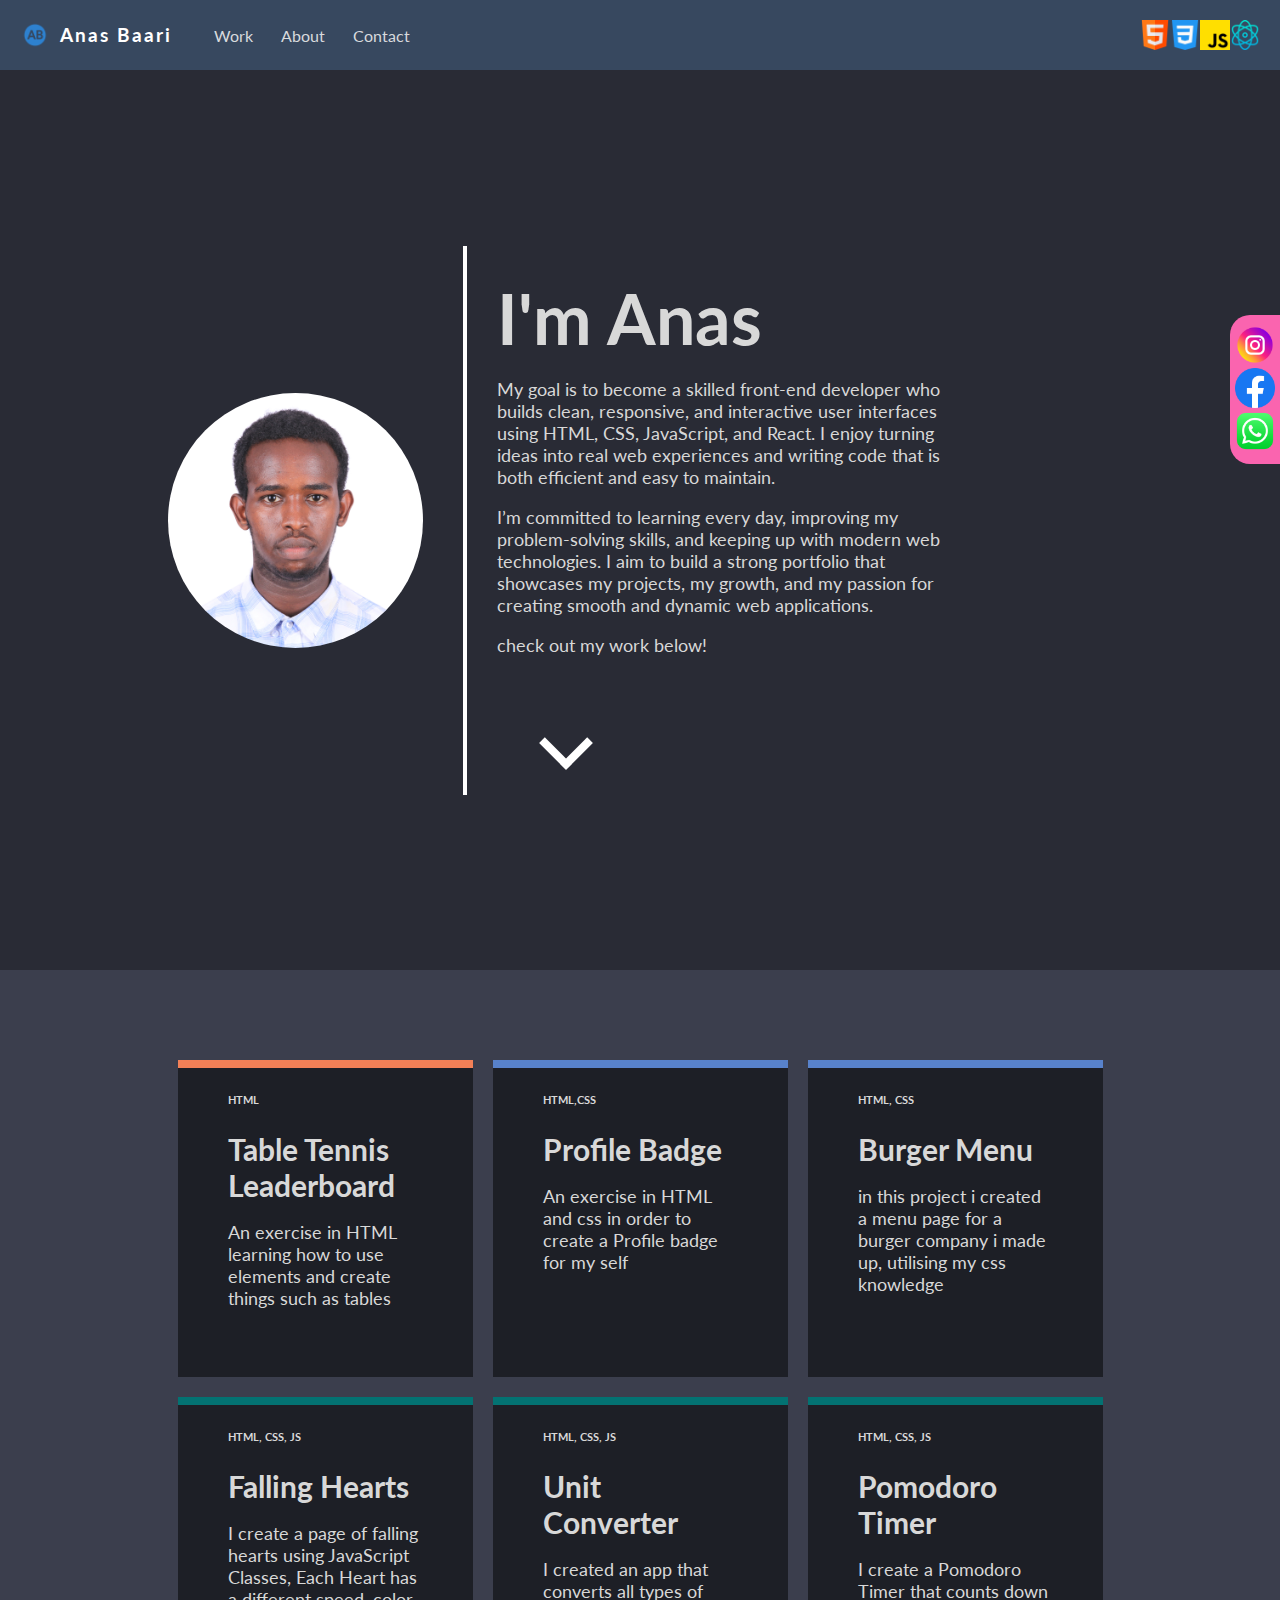
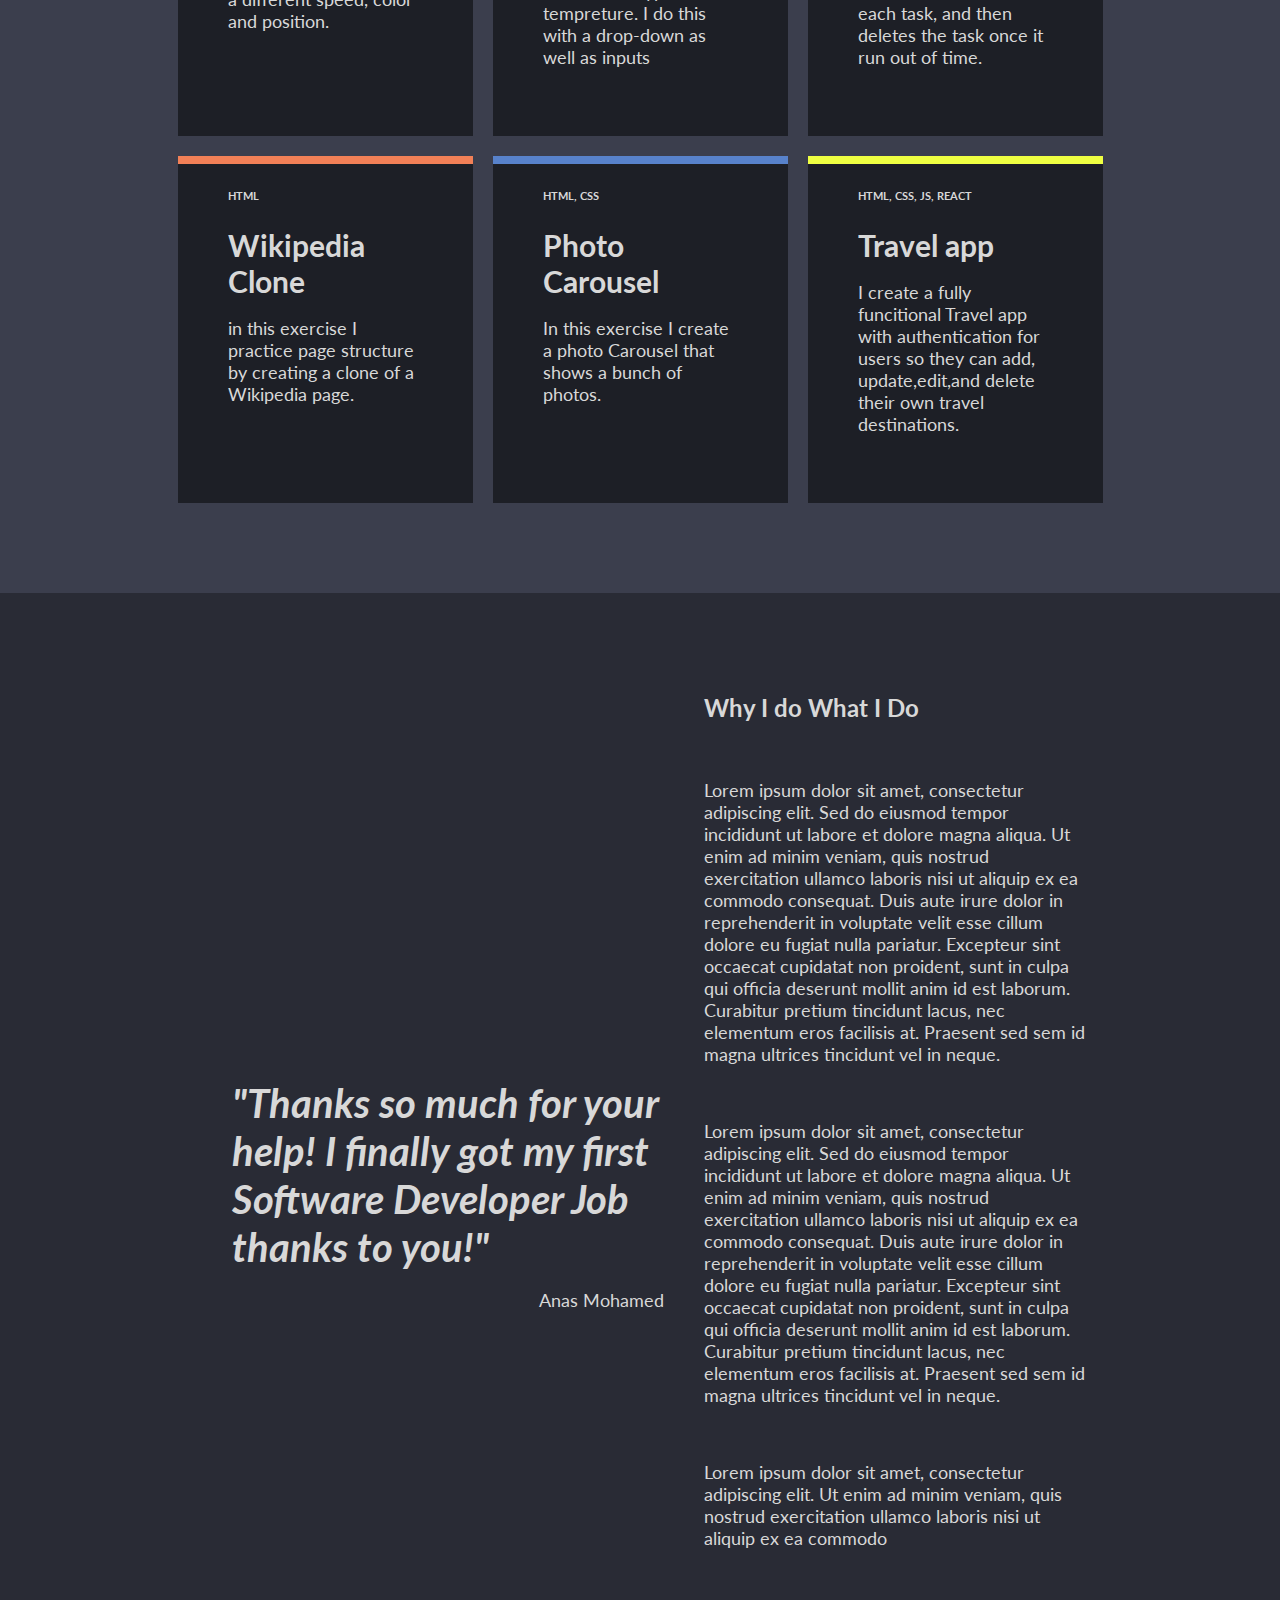
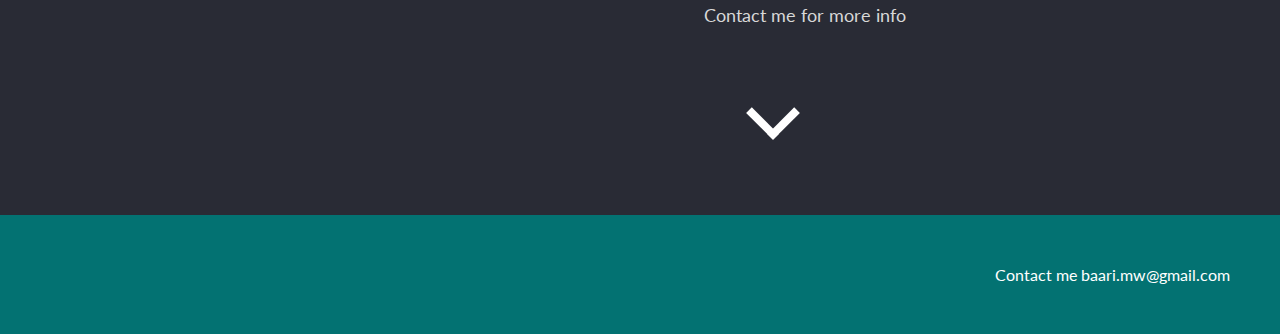
<file: index.html>
<!DOCTYPE html>
<html lang="en">

<head>
    <meta charset="UTF-8">
    <meta name="viewport" content="width=device-width, initial-scale=1.0">
    <title>My Portfolio</title>
    <link rel="stylesheet" href="css/global.css">
    <link rel="stylesheet" href="css/homepage.css">
    <link href="https://fonts.googleapis.com/css2?family=Lato:wght@100;200;300;400;500;700&display=swap"
        rel="stylesheet">
</head>

<body>

    <nav>
        <div class="nav-container">
            <div class="menu-container">
                <img src="images/my-logo.png" class="logo" alt="Anas-Baari-logo">
                <button class="hamburger">≡</button>
                <h3>Anas Baari</h3>

                <div class="nav-links">
                    <a href="" class="nav-link">Work</a>
                    <a href="pages/about-me.html" class="nav-link">About</a>
                    <a href="pages/contact.html" class="nav-link">Contact</a>
                </div>
            </div>

            <div class="tech-container">
                <img src="images/html-logo.png" alt="html-logo">
                <img src="images/css-logo.png" alt="css-logo">
                <img src="images/js-logo.png" alt="js-logo">
                <img src="images/react-logo.png" alt="react-logo">
            </div>
        </div>

        <div class="hamburger-list-container hidden">
            <a href="" class="nav-link">Work</a>
            <a href="pages/about-me.html" class="nav-link">About</a>
            <a href="pages/contact.html" class="nav-link">Contact</a>
        </div>
    </nav>

    <div class="socials">
        <a href="https://www.instagram.com/anas_baari" target="_blank">
            <img src="images/instagram-image.png" alt="instigram-image">
        </a>
        <a href="https://www.facebook.com/Anas.mw12" target="_blank">
            <img src="images/facebook-image.png" alt="facebook-image">
        </a>
        <a href="https://wa.me/252615170515" target="_blank">
            <img src="images/whatsapp-image.png" alt="whatsapp-image">
        </a>
    </div>

    <section class="main-section">
        <img class="headshot" src="images/headshot.jpg" alt="baari-headshot">
        <div class="introduction">
            <h1>I'm Anas</h1>
            <p>
                My goal is to become a skilled front-end developer who builds clean, responsive, and interactive user interfaces using HTML, CSS, JavaScript, and React. I enjoy turning ideas into real web experiences and writing code that is both efficient and easy to maintain.
            </p>
            <p>
                I’m committed to learning every day, improving my problem-solving skills, and keeping up with modern web technologies. I aim to build a strong portfolio that showcases my projects, my growth, and my passion for creating smooth and dynamic web applications.
            </p>
            <p>check out my work below!</p>
            <div class="bounce">
                <i class="arrow"></i>
            </div>

        </div>
    </section>

    <section class="work-section" id="work">
        <div class="work-card-container">
            <div class="work-card html">
                <h6>HTML</h6>
                <a href="">
                    <h3>Table Tennis Leaderboard</h3>
                </a>
                <p>
                    An exercise in HTML learning how to use elements and create things
                    such as tables
                </p>
            </div>

            <div class="work-card css">
                <h6>HTML,CSS</h6>
                <a href="">
                    <h3>Profile Badge</h3>
                </a>
                <p>
                    An exercise in HTML and css in order to create a Profile
                    badge for my self
                </p>
            </div>

            <div class="work-card css">
                <h6>HTML, CSS</h6>
                <a href="">
                    <h3>Burger Menu</h3>
                </a>
                <p>
                    in this project i created a menu page for a burger company i made
                    up, utilising my css knowledge
                </p>
            </div>

            <div class="work-card js">
                <h6>HTML, CSS, JS</h6>
                <a href="">
                    <h3>Falling Hearts</h3>
                </a>
                <p>
                    I create a page of falling hearts using JavaScript Classes, Each
                    Heart has a different speed, color and position.
                </p>
            </div>

            <div class="work-card js">
                <h6>HTML, CSS, JS</h6>
                <a href="">
                    <h3>Unit Converter</h3>
                </a>
                <p>
                    I created an app that converts all types of tempreture. I do this
                    with a drop-down as well as inputs
                </p>
            </div>

            <div class="work-card js">
                <h6>HTML, CSS, JS</h6>
                <a href="">
                    <h3>Pomodoro Timer</h3>
                </a>
                <p>
                    I create a Pomodoro Timer that counts down each task, and then
                    deletes the task once it run out of time.
                </p>
            </div>

            <div class="work-card html">
                <h6>HTML</h6>
                <a href="">
                    <h3>Wikipedia Clone</h3>
                </a>
                <p>
                    in this exercise I practice page structure by creating a clone of a
                    Wikipedia page.
                </p>
            </div>

            <div class="work-card css">
                <h6>HTML, CSS</h6>
                <a href="">
                    <h3>Photo Carousel</h3>
                </a>
                <p>
                    In this exercise I create a photo Carousel that shows a bunch of
                    photos.
                </p>
            </div>

            <div class="work-card react">
                <h6>HTML, CSS, JS, REACT</h6>
                <a href="">
                    <h3>Travel app</h3>
                </a>
                <p>
                    I create a fully funcitional Travel app with authentication for users
                    so they can add, update,edit,and delete their own travel destinations.
                </p>
            </div>
        </div>
    </section>
    <section class="about-section">
        <div class="quote-container">
            <h3 class="quote">
                "Thanks so much for your help! I finally got my first Software
                Developer Job thanks to you!"
            </h3>
            <p>Anas Mohamed</p>
        </div>
        <div class="about-container">
            <h2>Why I do What I Do</h2>
            <br>
            <p>
                Lorem ipsum dolor sit amet, consectetur adipiscing elit.
                Sed do eiusmod tempor incididunt ut labore et dolore magna aliqua.
                Ut enim ad minim veniam, quis nostrud exercitation ullamco laboris nisi ut aliquip ex ea commodo
                consequat.
                Duis aute irure dolor in reprehenderit in voluptate velit esse cillum dolore eu fugiat nulla pariatur.
                Excepteur sint occaecat cupidatat non proident, sunt in culpa qui officia deserunt mollit anim id est
                laborum.
                Curabitur pretium tincidunt lacus, nec elementum eros facilisis at.
                Praesent sed sem id magna ultrices tincidunt vel in neque.
            </p>

            <br>
            <p>
                Lorem ipsum dolor sit amet, consectetur adipiscing elit.
                Sed do eiusmod tempor incididunt ut labore et dolore magna aliqua.
                Ut enim ad minim veniam, quis nostrud exercitation ullamco laboris nisi ut aliquip ex ea commodo
                consequat.
                Duis aute irure dolor in reprehenderit in voluptate velit esse cillum dolore eu fugiat nulla pariatur.
                Excepteur sint occaecat cupidatat non proident, sunt in culpa qui officia deserunt mollit anim id est
                laborum.
                Curabitur pretium tincidunt lacus, nec elementum eros facilisis at.
                Praesent sed sem id magna ultrices tincidunt vel in neque.
            </p>
            <br>
            <p>
                Lorem ipsum dolor sit amet, consectetur adipiscing elit.
                Ut enim ad minim veniam, quis nostrud exercitation ullamco laboris nisi
                ut aliquip ex ea commodo
            </p>
            <br>
            <p>Contact me for more info</p>
            <div class="bounce"><i class="arrow"></i></div>
        </div>
    </section>

    <footer>
        <a href="mailto:baari.mw@gmail.com" target="_blank">Contact me baari.mw@gmail.com</a>
    </footer>

    <script src="js/app.js"></script>
</body>

</html>
</file>
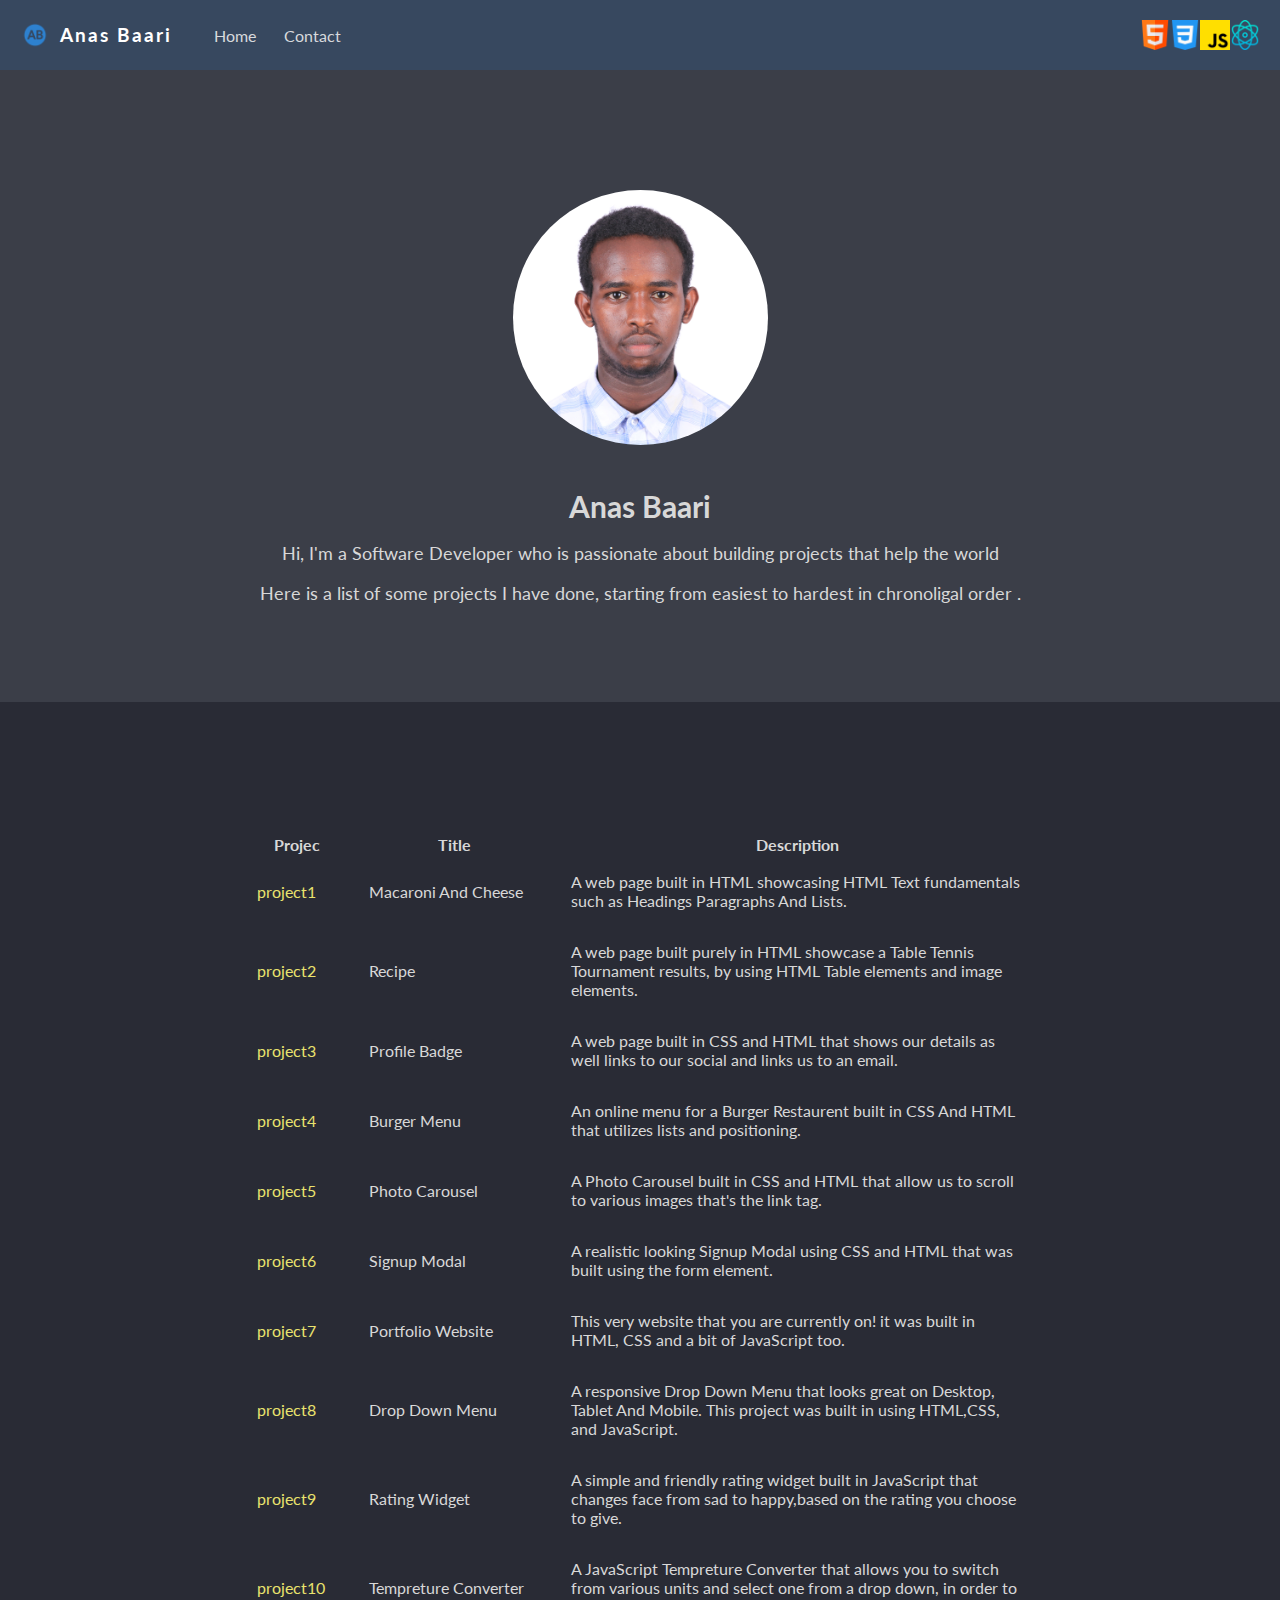
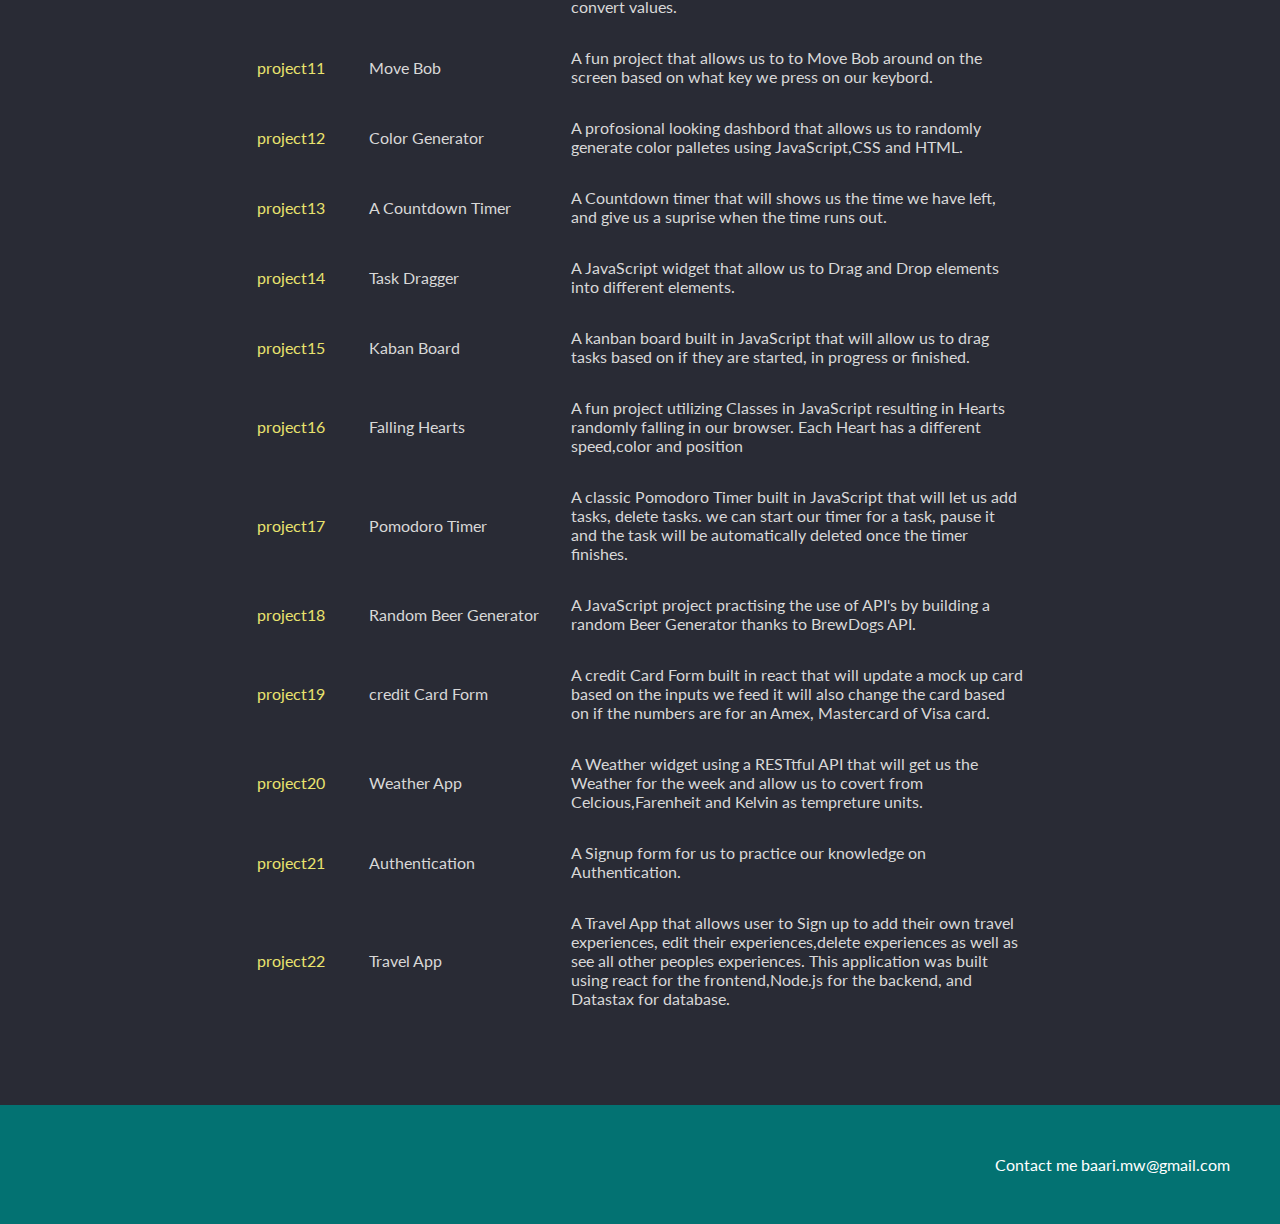
<file: pages/about-me.html>
<!DOCTYPE html>
<html lang="en">

<head>
    <meta charset="UTF-8">
    <meta name="viewport" content="width=device-width, initial-scale=1.0">
    <title>About me</title>
    <link rel="stylesheet" href="../css/global.css">
    <link rel="stylesheet" href="../css/about-me.css">
</head>

<body>
    <nav>
        <div class="nav-container">
            <div class="menu-container">
                <img src="../images/my-logo.png" class="logo" alt="Anas-Baari-logo">
                <button class="hamburger">≡</button>
                <h3>Anas Baari</h3>

                <div class="nav-links">
                    <a href="../index.html" class="nav-link">Home</a>
                    <a href="../pages/contact.html" class="nav-link">Contact</a>
                </div>
            </div>

            <div class="tech-container">
                <img src="../images/html-logo.png" alt="html-logo">
                <img src="../images/css-logo.png" alt="css-logo">
                <img src="../images/js-logo.png" alt="js-logo">
                <img src="../images/react-logo.png" alt="react-logo">
            </div>
        </div>

        <div class="hamburger-list-container hidden">
            <a href="../index.html" class="nav-link">Home</a>
            <a href="../pages/contact.html" class="nav-link">Contact</a>
        </div>
    </nav>

    <section class="about-me">
        <img class="headshot-about" src="../images/headshot.jpg" alt="baari-headshot">
        <h3>Anas Baari</h3>

        <p>
            Hi, I'm a Software Developer who is passionate about building
            projects that help the world 
        </p>
        
        <p>
            Here is a list of some projects I have done, starting from easiest
            to hardest in chronoligal order .
        </p>
    </section>

    <section class="projects">

        <table>
            <thead>
                <tr>
                    <th id="project">Projec</th>
                    <th id="title">Title</th>
                    <th>Description</th>
                </tr>
            </thead>
            <tbody>
                <tr>
                    <td> <a href="">project1</a></td>
                    <td>Macaroni And Cheese </td>
                    <td>
                        A web page built in HTML showcasing
                        HTML Text fundamentals such as Headings
                        Paragraphs And Lists.
                    </td>
                </tr>

                <tr>
                    <td> <a href="">project2</a></td>
                    <td>Recipe</td>
                    <td>
                        A web page built purely in HTML showcase a Table
                        Tennis Tournament results, by using HTML Table
                        elements and image elements.
                    </td>
                </tr>

                <tr>
                    <td> <a href="">project3</a></td>
                    <td>Profile Badge</td>
                    <td>
                        A web page built in CSS and HTML that shows our details as well
                        links to our social and links us to an email.
                    </td>
                </tr>

                <tr>
                    <td> <a href="">project4</a></td>
                    <td>Burger Menu</td>
                    <td>
                        An online menu for a Burger Restaurent built in CSS And HTML that
                        utilizes lists and positioning.
                    </td>
                </tr>

                <tr>
                    <td> <a href="">project5</a></td>
                    <td>Photo Carousel</td>
                    <td>
                        A Photo Carousel built in CSS and HTML that allow us to scroll
                        to various images that's the link tag.
                    </td>
                </tr>

                <tr>
                    <td> <a href="">project6</a></td>
                    <td>Signup Modal</td>
                    <td>
                        A realistic looking Signup Modal using CSS and HTML that
                        was built using the form element.
                    </td>
                </tr>

                <tr>
                    <td> <a href="">project7</a></td>
                    <td>Portfolio Website</td>
                    <td>
                        This very website that you are currently on! it was built in HTML,
                        CSS and a bit of JavaScript too.
                    </td>
                </tr>

                <tr>
                    <td> <a href="">project8</a></td>
                    <td>Drop Down Menu</td>
                    <td>
                        A responsive Drop Down Menu that looks great on Desktop, Tablet And Mobile.
                        This project was built in using HTML,CSS, and JavaScript.
                    </td>
                </tr>

                <tr>
                    <td> <a href="">project9</a></td>
                    <td>Rating Widget</td>
                    <td>
                        A simple and friendly rating widget built in JavaScript that changes face
                        from sad to happy,based on the rating you choose to give.
                    </td>
                </tr>

                <tr>
                    <td> <a href="">project10</a></td>
                    <td>Tempreture Converter</td>
                    <td>
                        A JavaScript Tempreture Converter that allows you to switch from various units
                        and select one from a drop down, in order to convert values.
                    </td>
                </tr>

                <tr>
                    <td> <a href="">project11</a></td>
                    <td>Move Bob</td>
                    <td>
                        A fun project that allows us to to Move Bob around on the screen based on
                        what key we press on our keybord.
                    </td>
                </tr>

                <tr>
                    <td> <a href="">project12</a></td>
                    <td>Color Generator</td>
                    <td>
                        A profosional looking dashbord that allows us to randomly generate
                        color palletes using JavaScript,CSS and HTML.
                    </td>
                </tr>

                <tr>
                    <td> <a href="">project13</a></td>
                    <td>A Countdown Timer</td>
                    <td>
                        A Countdown timer that will shows us the time we have left, and give us
                        a suprise when the time runs out.
                    </td>
                </tr>

                <tr>
                    <td> <a href="">project14</a></td>
                    <td>Task Dragger</td>
                    <td>
                        A JavaScript widget that allow us to Drag and Drop elements into
                        different elements.
                    </td>
                </tr>

                <tr>
                    <td> <a href="">project15</a></td>
                    <td>Kaban Board</td>
                    <td>
                        A kanban board built in JavaScript that will allow us to drag tasks
                        based on if they are started, in progress or finished.
                    </td>
                </tr>

                <tr>
                    <td> <a href="">project16</a></td>
                    <td>Falling Hearts</td>
                    <td>
                        A fun project utilizing Classes in JavaScript resulting in Hearts
                        randomly falling in our browser. Each Heart has a different speed,color and position
                    </td>
                </tr>

                <tr>
                    <td> <a href="">project17</a></td>
                    <td>Pomodoro Timer</td>
                    <td>
                        A classic Pomodoro Timer built in JavaScript that will let us add tasks,
                        delete tasks. we can start our timer for a task, pause it and the task will
                        be automatically deleted once the timer finishes.
                    </td>
                </tr>

                <tr>
                    <td> <a href="">project18</a></td>
                    <td>Random Beer Generator</td>
                    <td>
                        A JavaScript project practising the use of API's by building a random
                        Beer Generator thanks to BrewDogs API.
                    </td>
                </tr>

                <tr>
                    <td> <a href="">project19</a></td>
                    <td>credit Card Form</td>
                    <td>
                        A credit Card Form built in react that will update a mock up card based
                        on the inputs we feed it will also change the card based on if the
                        numbers are for an Amex, Mastercard of Visa card.
                    </td>
                </tr>

                <tr>
                    <td> <a href="">project20</a></td>
                    <td>Weather App</td>
                    <td>
                        A Weather widget using a RESTtful API that will get us the Weather for the week
                        and allow us to covert from Celcious,Farenheit and Kelvin as tempreture units.
                    </td>
                </tr>

                <tr>
                    <td> <a href="">project21</a></td>
                    <td>Authentication</td>
                    <td>
                        A Signup form for us to practice our knowledge on Authentication.
                    </td>
                </tr>

                <tr>
                    <td> <a href="">project22</a></td>
                    <td>Travel App</td>
                    <td>
                        A Travel App that allows user to Sign up to add their own travel experiences,
                        edit their experiences,delete experiences as well as see all other peoples experiences.
                        This application was built using react for the frontend,Node.js for the backend,
                        and Datastax for database.
                    </td>
                </tr>
            </tbody>
        </table>
    </section>

    <footer>
        <a href="mailto:baari.mw@gmail.com" target="_blank">Contact me baari.mw@gmail.com</a>
    </footer>

    <script src="../js/app.js"></script>
</body>

</html>
</file>
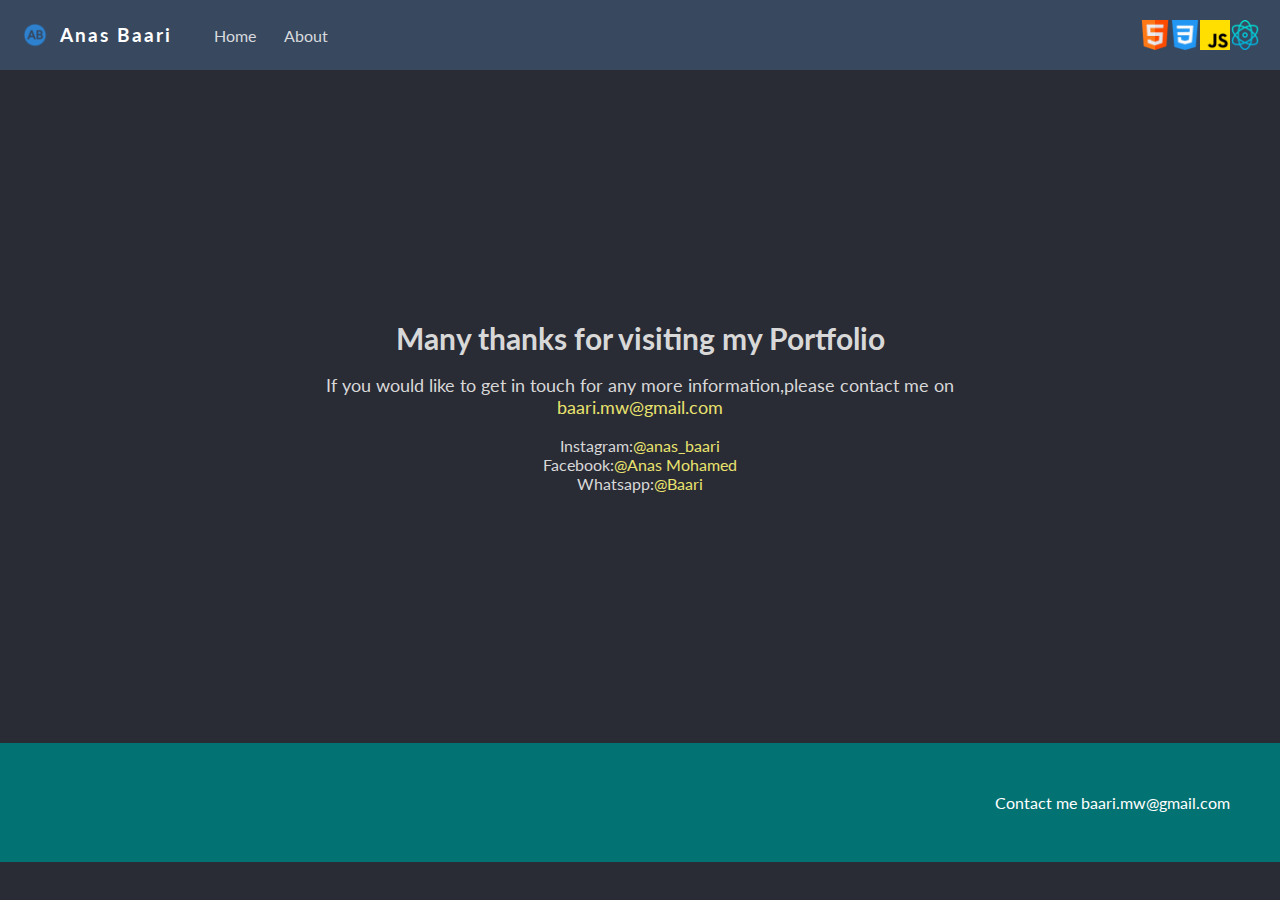
<file: pages/contact.html>
<!DOCTYPE html>
<html lang="en">
<head>
    <meta charset="UTF-8">
    <meta name="viewport" content="width=device-width, initial-scale=1.0">
    <title>Contact me</title>
    <link rel="stylesheet" href="../css/global.css">
    <link rel="stylesheet" href="../css/contact.css">
</head>
<body>
<nav>
        <div class="nav-container">
            <div class="menu-container">
                <img src="../images/my-logo.png" class="logo" alt="Anas-Baari-logo">
                <button class="hamburger">≡</button>
                <h3>Anas Baari</h3>

                <div class="nav-links">
                    <a href="../index.html" class="nav-link">Home</a>
                    <a href="../pages/about-me.html" class="nav-link">About</a>
                </div>
            </div>

            <div class="tech-container">
                <img src="../images/html-logo.png" alt="html-logo">
                <img src="../images/css-logo.png" alt="css-logo">
                <img src="../images/js-logo.png" alt="js-logo">
                <img src="../images/react-logo.png" alt="react-logo">
            </div>
        </div>

        <div class="hamburger-list-container hidden">
            <a href="../index.html" class="nav-link">Home</a>
            <a href="../pages/about-me.html" class="nav-link">About</a>
        </div>
    </nav>

    <section class="contact-section">
        <h3>Many thanks for visiting my Portfolio</h3>
        <p>
            If you would like to get in touch for any more information,please contact me on
            <a href="mailto:baari.mw@gmail.com" target="_blank">baari.mw@gmail.com</a>
        </p>
        <ul>
            <li>Instagram:<a href="https://www.instagram.com/anas_baari" target="_blank">@anas_baari</a></li>
            <li>Facebook:<a href="https://www.facebook.com/Anas.mw12" target="_blank">@Anas Mohamed</a></li>
            <li>Whatsapp:<a href="https://wa.me/252615170515" target="_blank">@Baari</a></li>
        </ul>
    </section>

        <footer>
        <a href="mailto:baari.mw@gmail.com" target="_blank">Contact me baari.mw@gmail.com</a>
    </footer>

    <script src="../js/app.js"></script>
</body>
</html>
</file>
<file: css/homepage.css>
.socials {
  position: fixed;
  right: 0;
  top: 35%;
  background-color: rgb(250, 100, 175);
  width: 50px;
  padding: 10px 5px;
  border-radius: 20px 0 0 20px;
}

.socials img {
  width: 100%;
}

@media (max-width: 600px){
  .socials{
    display: none;
  }
}

.main-section {
  height: 100vh;
  display: flex;
  align-items: center;
  
}

.introduction {
  width: 40vw;
  padding: 30px;
  border-left: 4px solid rgb(255, 255, 255);
}

.headshot {
  width: 335px;
  border-radius: 50%;
  padding: 40px;
  margin-left: 10vw;
}

@media screen and (max-width: 1000px) {
  .main-section {
    display: flex;
    flex-wrap: wrap;
    justify-content: center;
    height: auto;
  }

  .introduction {
    width: 90vw;
    border-left: none;
    text-align: center;
  }

  .headshot {
    margin-left: 0;
    padding: 40px 0;
  }

}

.arrow {
  border: solid rgb(255, 255, 255);
  border-width: 0 8px 8px 0;
  padding: 15px;
  display: inline-block;
  transform: rotate(45deg);
}

.bounce {
  padding: 50px 0 0 50px;
  animation: bounce 2s infinite;
}

@keyframes bounce {
  0%,
  20%,
  50%,
  80%,
  100% {
    transform: translateY(0);
  }
  40% {
    transform: translateY(-30px);
  }
  60% {
    transform: translateY(-15px);
  }

}

.work-section {
  background-color: rgb(59, 62, 77);
  padding: 80px 50px;
}

.work-card-container {
  display: flex;
  flex-wrap: wrap;
  justify-content: center;
}

.work-card {
  width: 25%;
  background-color: rgb(29, 31, 38);
  margin: 10px;
  padding: 0 50px 50px 50px;
}

@media screen and (max-width: 1000px) {
 .work-card {
    width: 100%;
  }
  .bounce {
    padding: 50px 0 0 0;
  }
 }

.html {
  border-top: solid 8px rgb(242, 128, 87);
}

.css {
  border-top: solid 8px rgb(88, 130, 203);
}

.js {
  border-top: solid 8px rgb(3, 114, 114);
}

.react {
  border-top: solid 8px rgb(239, 255, 66);
}

.about-section {
  display: flex;
  justify-content: center;
  align-items: center;
  min-height: 100vh;
}


.quote-container {
  width: 40%;
  padding: 40px;
}

.about-container {
  width: 30%;
  padding: 80px 0;
}

@media screen and (max-width: 1000px) {
  .about-section {
    display: flex;
    flex-direction: column;
  }

  .quote-container, .about-container {
    padding: 100px;
    width: 80%;
  }
}

.quote {
  font-size: 40px;
  font-style: italic;
}

.quote-container p {
  float: right;
}
</file>
<file: css/about-me.css>
.about-me {
    background-color: rgb(59, 62, 72);
    text-align: center;
    padding: 80px;
}

.projects {
    padding: 80px 40px;
    display: flex;
    flex-direction: column;
    align-items: center;
}

table {
    max-width: 800px;
    margin-top: 50px;
}

table td {
    padding: 15px;
}

table #project {
    min-width: 110px;
}

table #title {
    min-width: 200px;
}

@media (max-width: 600px) {
    #project {
        min-width: 0;
    }

    #title {
        min-width: 0;
    }
}

section a {
    color: rgb(233, 227, 110);
}

.headshot-about {
    width: 335px;
    border-radius: 50%;
    padding: 40px;
}

@media screen and (max-width: 1000px) {
    .about-me {
        padding: 10px;
    }
   .headshot-about {
    padding: 40px 0;
   }   
}
</file>
<file: css/contact.css>
.contact-section {
    text-align: center;
    padding: 250px;
}

.contact-section ul {
    list-style-type: none;
    margin: 0;
    padding: 0;
}

.contact-section a {
    color: rgb(233, 227, 110);
}

@media screen and (max-width: 1000px) {
    .contact-section {
        padding: 250px 100px;
    }
    
}

@media screen and (max-width: 600px) {
    .contact-section {
        padding: 250px 50px;
    }
    
}
</file>
<file: css/global.css>
@import url('https://fonts.googleapis.com/css2?family=Lato:wght@100;200;300;400;500;700&display=swap');

/* 🔧 Global Reset & Overflow Fix */
* {
  box-sizing: border-box;
}

html {
  scroll-behavior: smooth;
  width: 100%;
}

body {
  margin: 0;
  padding: 0;
  overflow-x: hidden; /* 🚫 Prevent horizontal scroll */
  background-color: rgb(41, 43, 53);
  font-family: Lato, Times, serif; 
}

nav {
  background-color: rgb(55, 72, 95);
}

nav .tech-container img {
  height: 30px;
}

nav .nav-container {
  display: flex;
  justify-content: space-between;
}

nav h3{
  color: rgb(255, 255, 255);
  letter-spacing: 2px;
  margin: 0 30px 0 0 ;
}

nav .logo {
  height: 30px;
  /* or margin-right: 10px; */
  margin: 0 10px 0 0 ; 
}

nav .menu-container, .tech-container {
  display: flex;
  align-items: center;
  padding: 20px;
}

nav .nav-link {
  color: rgb(216, 218, 221);
  text-decoration: none;
  padding: 8px 12px;
  border-radius: 6px;
}

nav .nav-link:hover {
  background-color: rgb(57, 67, 83);
}

nav .hamburger {
   display: none;
}

nav .hamburger-list-container .nav-link {
  display: block;
}
.hidden {
  display: none  !important;
}

.hamburger-list-container {
  display: none;
}

@media (max-width: 1000px){
  nav h3{
    display: none;
  }
}

@media (max-width: 600px){
  nav .hamburger {
  display: block;
  background-color: transparent;
  border: none;
  color: rgb(255, 255, 255);
  font-size: 20px;
}
.menu-container .nav-links {
  display: none;
}
.hamburger-list-container {
  display: block;
}
}

section {
  color: rgb(216, 216, 216);
}

section a {
  text-decoration: none;
   color: rgb(216, 216, 216);

}
section h3 {
  font-size: 30px;
  margin: 0;
}

h1 {
  font-size: 70px;
  margin: 0;
}

p {
  font-size: 18px;
}

footer {
  background-color: rgb(3, 114, 114);
  display: flex;
  justify-content: flex-end;
  padding: 50px;
}

footer a {
  text-decoration: none;
  color: rgb(255, 255, 255);
}

/* 🚫 Final Overflow Guard */
body, html {
  overflow-x: hidden !important;
}
</file>
